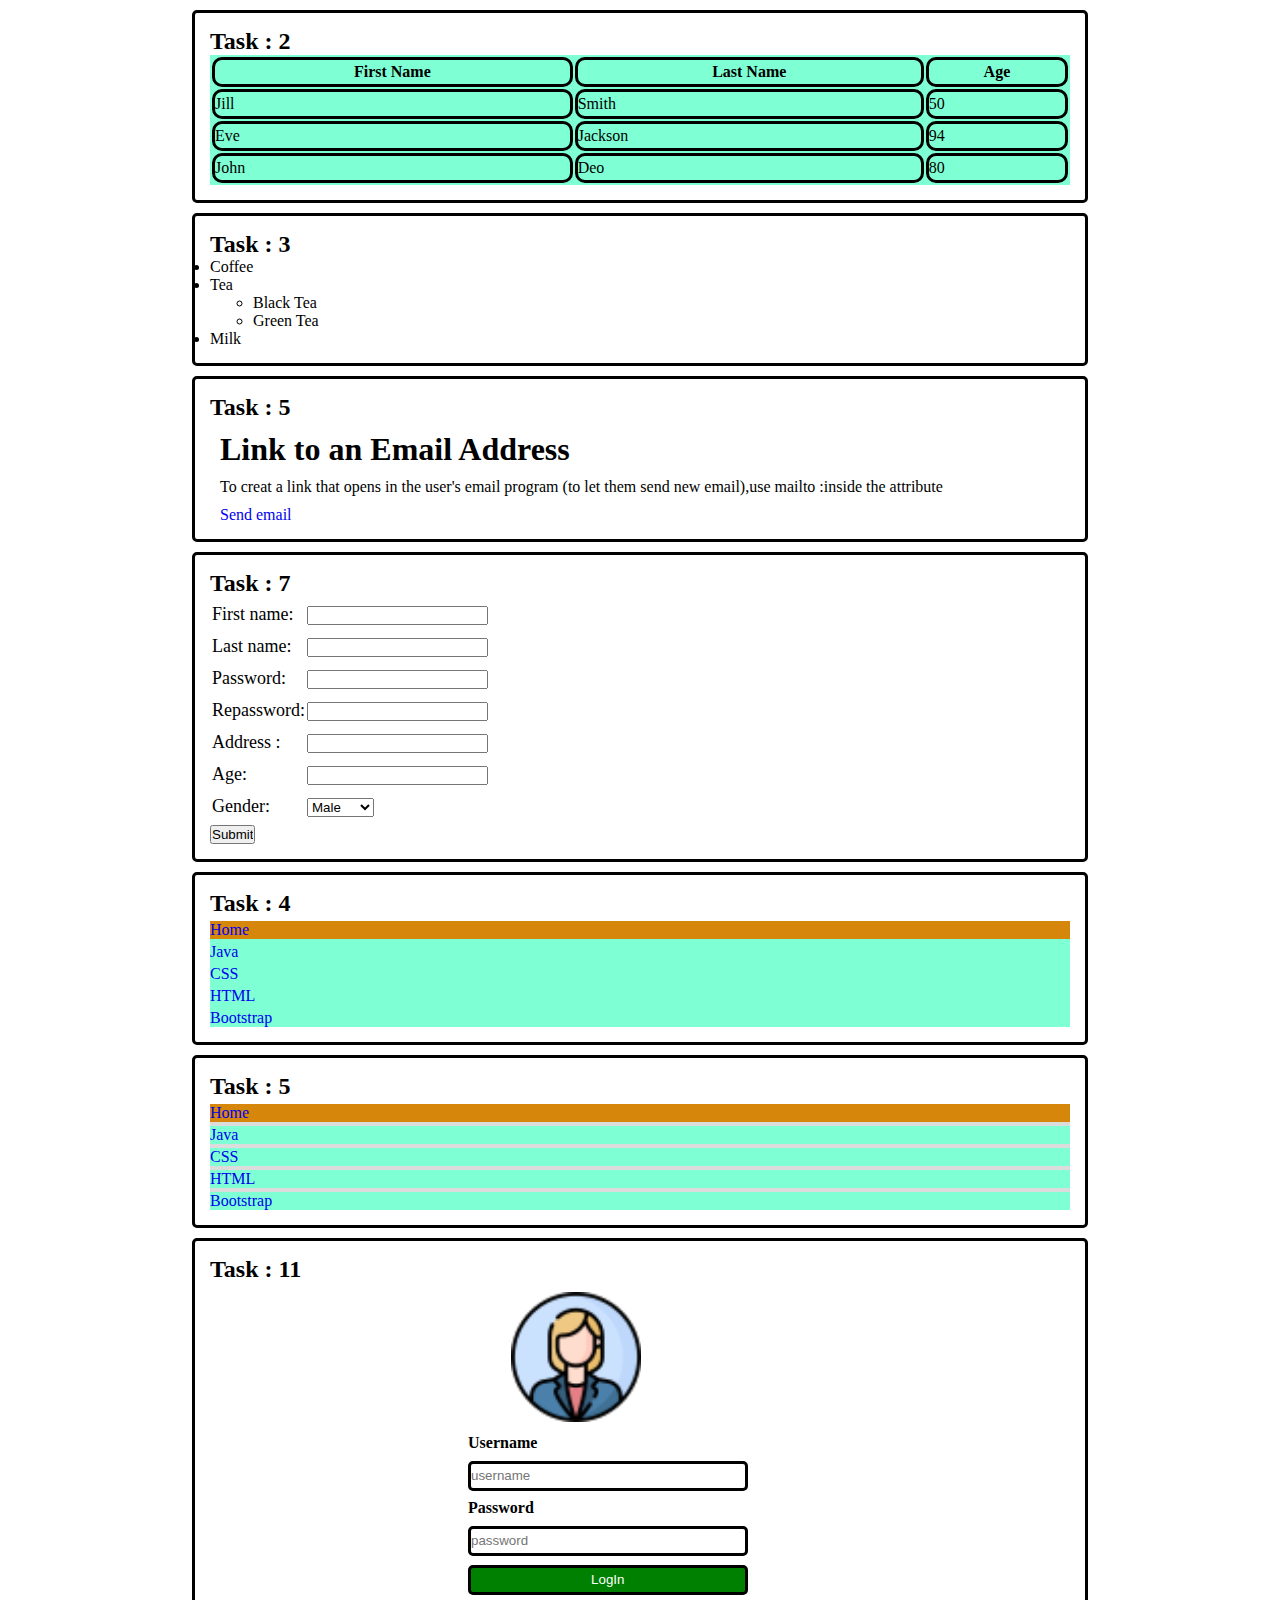
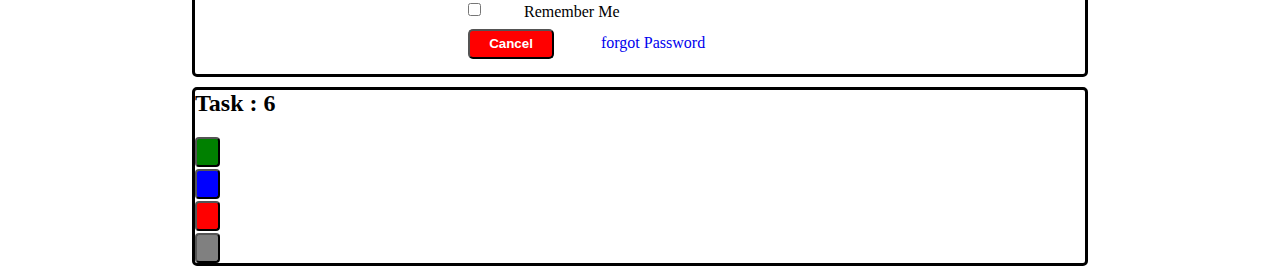
<file: index.html>
<!DOCTYPE html>
<html lang="en">

<head>
    <meta charset="UTF-8">
    <meta name="viewport" content="width=device-width, initial-scale=1.0">
    <link rel="stylesheet" href="./style.css">
    <title>Ethnus Task</title>
</head>

<body>
    <div>
        <div id="task2" class="primary">
            <h2> Task : 2</h2>
            <table id="table_task2">
                <tr id="heading">
                    <th>First Name </th>
                    <th>Last Name </th>
                    <th> Age</th>
                </tr>
                <tr>
                    <td class="task2_td"> Jill</td>
                    <td class="task2_td"> Smith</td>
                    <td class="task2_td"> 50</td>
                </tr>
                <tr>
                    <td class="task2_td">Eve </td>
                    <td class="task2_td">Jackson </td>
                    <td class="task2_td"> 94</td>
                </tr>
                <tr>
                    <td class="task2_td">John </td>
                    <td class="task2_td">Deo </td>
                    <td class="task2_td"> 80</td>
                </tr>
            </table>

        </div>

        <div id="task3" class="primary">
            <h2> Task : 3</h2>
            <ul id="outer-ul">
                <li class="outer-ul"> Coffee</li>
                <li class="outer-ul"> Tea</li>
                <ul id="inner-ul">
                    <li class="inner-ul">Black Tea</li>
                    <li class="inner-ul" >Green Tea</li>
                </ul>

                <li class="outer-ul"> Milk</li>
            </ul>

        </div>

        <div id="task5" class="primary">
            <h2> Task : 5</h2>
            <h1 class="line"> Link to an Email Address </h1>
            <p class="line">
                To creat a link that opens in the user's email program (to let them send new email),use mailto :inside
                the
                attribute
            </p>
            <p class="line"><a href="mailto:badal@gmail.com">Send email</a></p>
        </div>
        <div id="task7" class="primary">
            <h2> Task : 7</h2>
            <form action="" method="post" id="task7_form">
                <table>
                    <tr>
                        <td><label>First name:</label> </td>
                        <td> <input type="text"></td>
                    </tr>
                    <tr>
                        <td><label>Last name:</label></td>
                        <td><input type="text"> </td>
                    </tr>
                    <tr>
                        <td><label>Password:</label></td>
                        </td>
                        <td> <input type="password"></td>
                    </tr>
                    <tr>
                        <td><label>Repassword:</label></td>
                        <td><input type="password"> </td>
                    </tr>
                    <tr>
                        <td><label>Address :</label></td>
                        <td> <input type="text"></td>
                    </tr>
                    <tr>
                        <td><label>Age:</label></td>
                        <td> <input type="number"></td>
                    </tr>
                    <tr>
                        <td><label for="gender">Gender:</label></td>
                        <td><select name="gender">
                                <option value="male">Male</option>
                                <option value="female">Female</option>
                                <option value="other">Other</option>
                            </select> </td>
                    </tr>

                </table>
                <input type="submit" value="Submit">
            </form>
        </div>
        <div id="task4" class="primary">
            <h2>Task : 4</h2>
            <nav  style="background-color: aquamarine;">

                <li class="list nav-pri"><a class="list" href="#">Home </a></li>
                <li class="list nav-sec"><a class="list" href="#">Java</a></li>
                <li class="list nav-sec"><a class="list" href="#">CSS</a></li>
                <li class="list nav-sec"><a class="list" href="#">HTML</a></li>
                <li class="list nav-sec"><a class="list" href="#">Bootstrap</a></li>
            </nav>
        </div>
        <div id="task5.2" class="primary">
            <h2>Task : 5</h2>
        </p> 
             <nav class="task5-navbar" style="background-color: gainsboro;">
             <li class="list nav-pri"><a class="list" href="#">Home </a></li>
             <li class="list nav-sec"><a class="list" href="#">Java</a></li>
             <li class="list nav-sec"><a class="list" href="#">CSS</a></li>
             <li class="list nav-sec"><a class="list" href="#">HTML</a></li>
             <li class="list nav-sec"><a class="list" href="#">Bootstrap</a></li>
           <p>
        

         </nav>
            
        </div>
        <div id="task11" class="primary">
            <h2>Task : 11</h2>
            <div id="logIn">
              <img id="profileImage"  src="./profile.png" alt="profile_pic">
              <p  class="logIn-form-line"  ><label for="username">Username</label></p>
              <p  class="logIn-form-line " ><input type="text" placeholder="username"></p>
              <p  class="logIn-form-line" ><label for="password">Password</label></p>
              <p  class="logIn-form-line" ><input style="height: 30px;" type="password"  placeholder="password"></p>
              <p  class="logIn-form-line" ><input type="button" style="background-color: green; color: white;" value="LogIn"></p>
              <input  class="logIn-form-line" type="checkbox" placeholder="" name="logIn" id="logIn">Remember Me</p> 
             <input class="logIn-form-line" id="cancel" type="button" style="color: white ;background-color: red; border-radius: 5px;" value="Cancel"> <a href="#">forgot Password</a>      
            </div>
        </div>
        <div id="task6" class="layout-task6">
            <h2>    Task : 6</h2>
            <br>
            <nav> 
                <li><a href="#"><input id="button1"  type="button" class="task6-button" value="button1" ></a></li>
                <li> <a href="#"><input id="button2"  type="button"  class="task6-button" value="button2" value="button2"></a></li>
                <li><a href="#"><input id="button3" type="button" class="task6-button" value="button3"  value="button3"></a></li>
                <li><a href="#"><input id="button4"  type="button" class="task6-button" value="button4"  value="button4"></a></li>
            </nav>
            <div>

            </div>
            
             
        </div>
    </div>

</body>

</html>
</file>
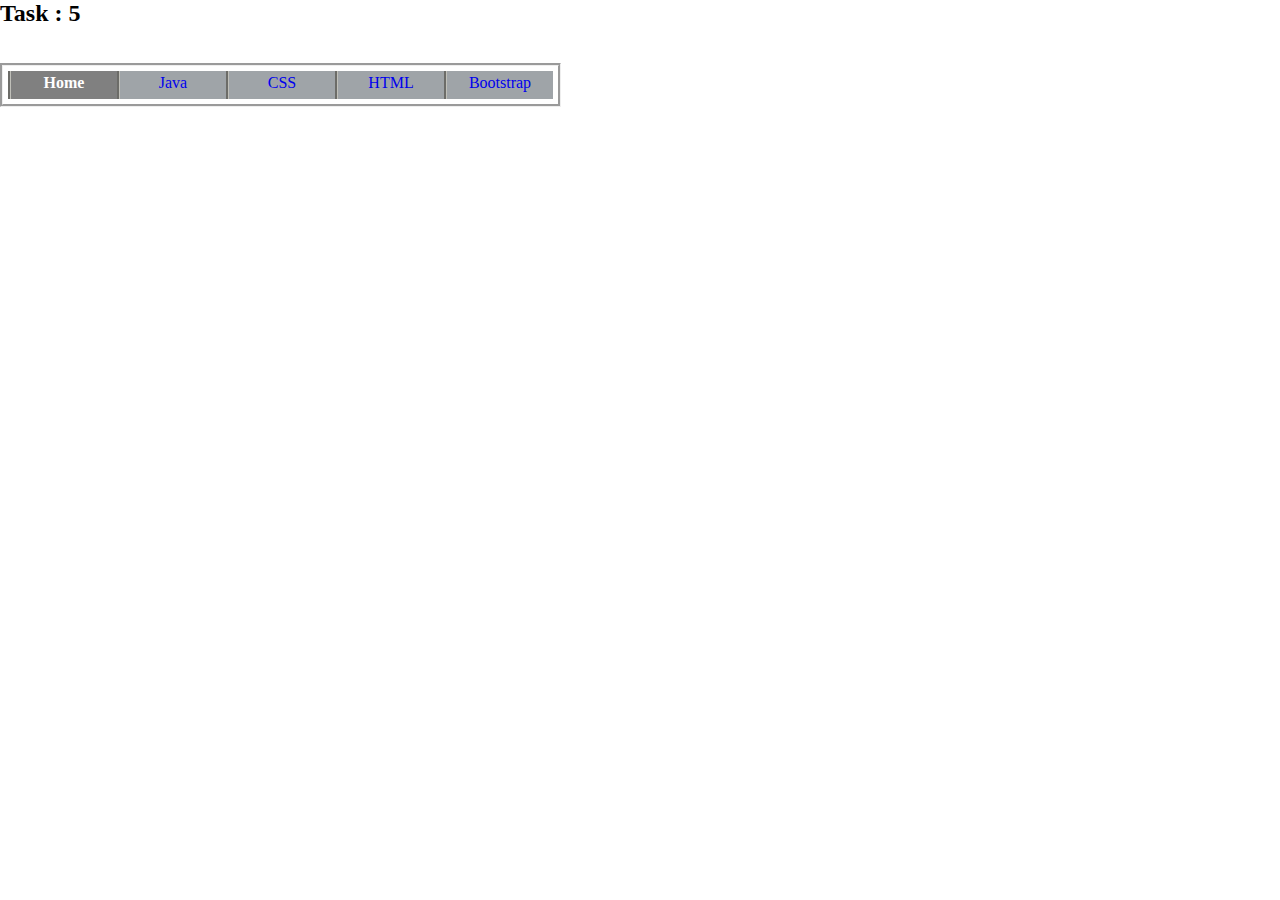
<file: horinav.html>
<!DOCTYPE html>
<html lang="en">

<head>
    <meta charset="UTF-8">
    <meta name="viewport" content="width=device-width, initial-scale=1.0">

    <style>
        *{
            margin: 0;
            padding: 0;
            text-decoration: none;
            list-style: none;
        }
      
        ul {
            display: flex;
            padding: 5px;
            color: white;
            border-style:groove ;
            width: max-content;
            
        }
        li{
           background-color: rgb(159, 164, 168); 
            height: 22px;
            width: 100px; 
            margin-top: px;
           text-align: center;
           border-left-style: groove;
           border-color: rgb(192, 192, 185);
           padding: 3px;
        }
        li a{

        }
        .nav-pri{
            text-align: center;
            background-color:gray;
            color: white;
            font-weight: bold;
            text-align: center;
            
        }
        .list{
            color: white;
            text-align: center;      
        }
            
    </style>
    <title>Document</title>
    
</head>

<body>
    <div id="task5.2" class="">
        <h2>Task : 5</h2>
        <br><br>

            <ul>
                <li class="nav-pri"> <a class="list" href="#">Home </a></li>
                <li ><a  href="#">Java</a></li>
                <li ><a  href="#">CSS</a></li>
                <li ><a  href="#">HTML</a></li>
                <li ><a  href="#">Bootstrap</a></li>
            </ul>

    </div>
</body>

</html>
</file>
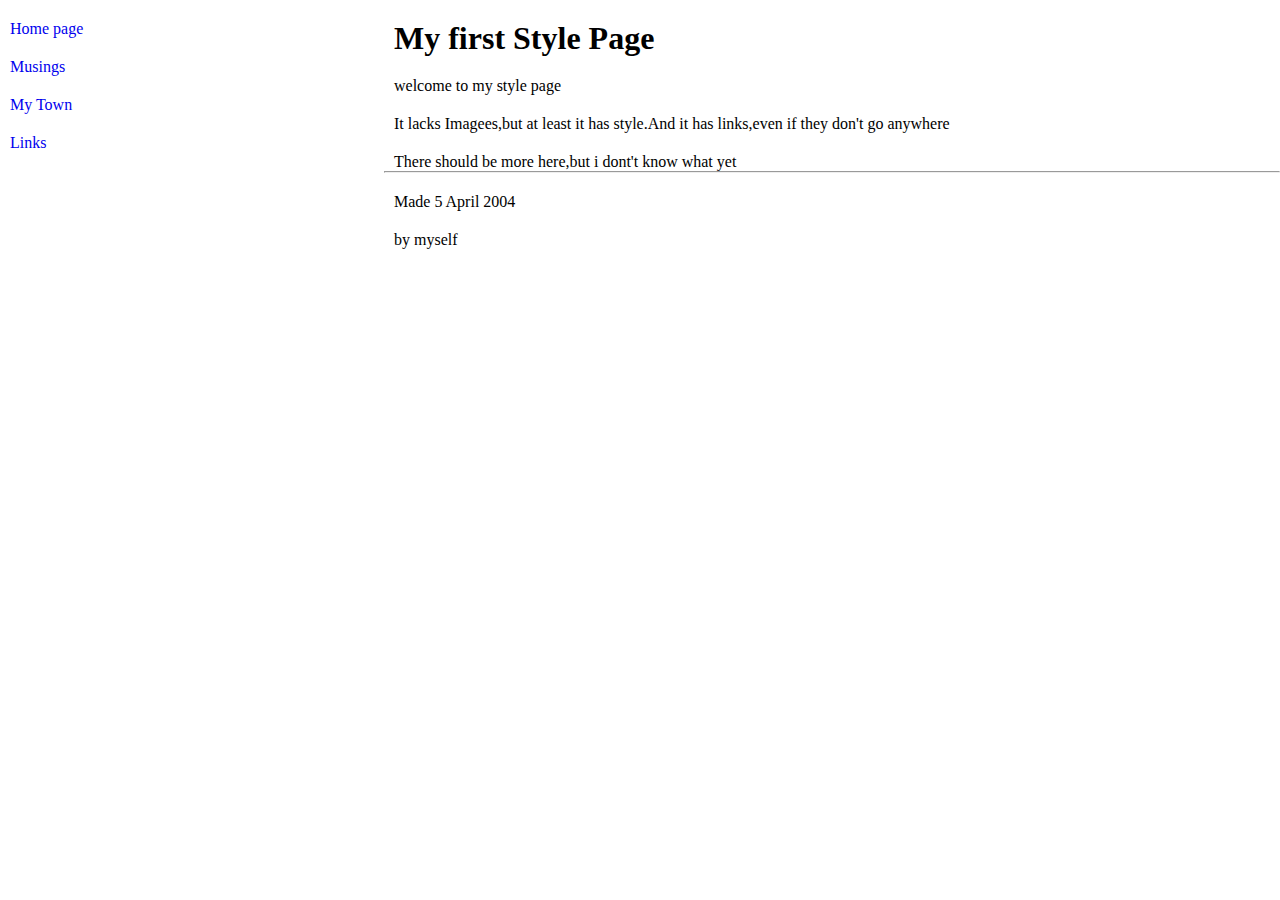
<file: index2.html>
<!DOCTYPE html>
<html lang="en">
<head>
    <meta charset="UTF-8">
    <meta name="viewport" content="width=device-width, initial-scale=1.0">
    <link rel="stylesheet" href="./style2.css">
    <title>Document</title>
</head>
<body> 
    <div style="background-color: bisque;">

        <div id="task10" class="primary">
     
            <div id="task10_navBar">
                    <li class="line"><a  href="#">Home page</a></li>
                    <li class="line"><a  href="#">Musings</a></li>
                    <li class="line"><a  href="#">My Town</a></li>
                    <li class="line"><a  href="#">Links</a></li> <br>
            </div>
            <div id="task10_content">
                <h1 class="line"> My first Style Page</h1>
                <P class="line"> welcome to my style page</P>
                <P class="line"> It lacks Imagees,but at least it has style.And it has links,even if they don't go anywhere</P>
                <p class="line"> There should be more here,but i dont't know what yet</p>
                <hr>
                <p class="line"> Made 5 April 2004</p>
                <p class="line">by myself</p>
            </div>
    </div>
    </div>

</body>
</html>
</file>
<file: style.css>
*{
    margin: 0;
    padding: 0;
    box-sizing: border-box;
    text-decoration: none;
    list-style: none;
}
#table_task2{
    width: 100%;
    background-color: aquamarine;  
}
tr {
    height: 30px;
}

th {
    text-align: center;
    font-weight: bold;
    border-style: solid;
    border-radius: 10px;
}

.task2_td {
    border-style: solid;
    border-radius: 10px;  
}
.inner-ul{
list-style: circle;
margin-left:5%;
}
.outer-ul{
list-style: disc;
}
#task7_form {
    
    font-size: large;
    font-family: 'Times New Roman', Times, serif;
}
.primary{
    border-style: solid;
    width: 70%;
    padding: 15px;
    margin-top: 10px;
    margin-left: 15%;
    border-radius: 5px;
}
.list{
    
    list-style-type:none;
    text-decoration: none;
    margin-top: 4px;
}
.nav-sec{
    background-color: aquamarine;

}
.nav-pri{
    background-color: rgb(215, 134, 12);
}
#task10{
    
    height: 100%
}

#task10_navBar{
    padding: 10px;  
    border-style:solid ;
    border-color: black;
    width: 30%;
    float: left;
    margin-top: 0px;
    height: 100%;
}
#task10_content{
    margin-top: 0px;
    width: 70%;
    height: 100%;
    float: right;
    border-style:solid ;
    border-color: black;
}
.line{
    margin-top: 10px;
    margin-left: 10px;
}
.logIn-form-line{
   margin-top: 1%; 
   margin-left:30% ;
   margin-right:5% ;
   font-weight: bold;
   
} 
div p input{
    height: 30px;
    width: 50%;
    border:solid black ;
    border-radius: 5px;
}
#cancel{
    height: 30px;
    width: 10%;
}
#profileImage{
   margin-top: 1%; 
   margin-left:35% ;
   margin-right:5% ;
   height: 130px;
}
.layout-task6{
    border-style: solid;
    width: 70%;
    margin-top: 10px;
    margin-left: 15%;
    border-radius: 5px; 
}
.task6-button{
    margin-top: 2px;
    border-radius: 4px;
    height: 30px;
    width: 25px;
    /*
    float : left should use here
    */   
}
#button1{
    background-color:green;
    color: green;
}
#button2{
    background-color:blue;
    color: blue;
}
#button3{
    background-color:red;
    color:red;
}
#button4{
    background-color: gray;
    color:grey;
}
#button1:hover{
    background-color:aquamarine;
    
}
#button2:hover{
    background-color:aquamarine;
    
}
#button3:hover{
    background-color:aquamarine;
    
}
#button4:hover{
    background-color:aquamarine;
    
}
.task6-button:hover{
    margin-top: 2px;
    border-radius: 4px;
    height: 30px;
    width: 50px;
    background-color: green;
    color: aquamarine;
    /*
    float : left should use here
    */   
}
</file>
<file: style2.css>
*{
    margin: 0;
    padding: 0;
    box-sizing: border-box;
    text-decoration: none;
    list-style: none;
}

#task10{
    background-color: rgb(221, 237, 77);  
}

#task10_navBar{ 
    width: 30%;
    float: left;
    margin-top: 0px;
    height: 100%;
}
#task10_content{
    margin-top: 0px;
    width: 70%;
    height: 100%;
    float: right;
    
}
.line{
    margin-top: 20px;
    margin-left: 10px;
}
</file>
